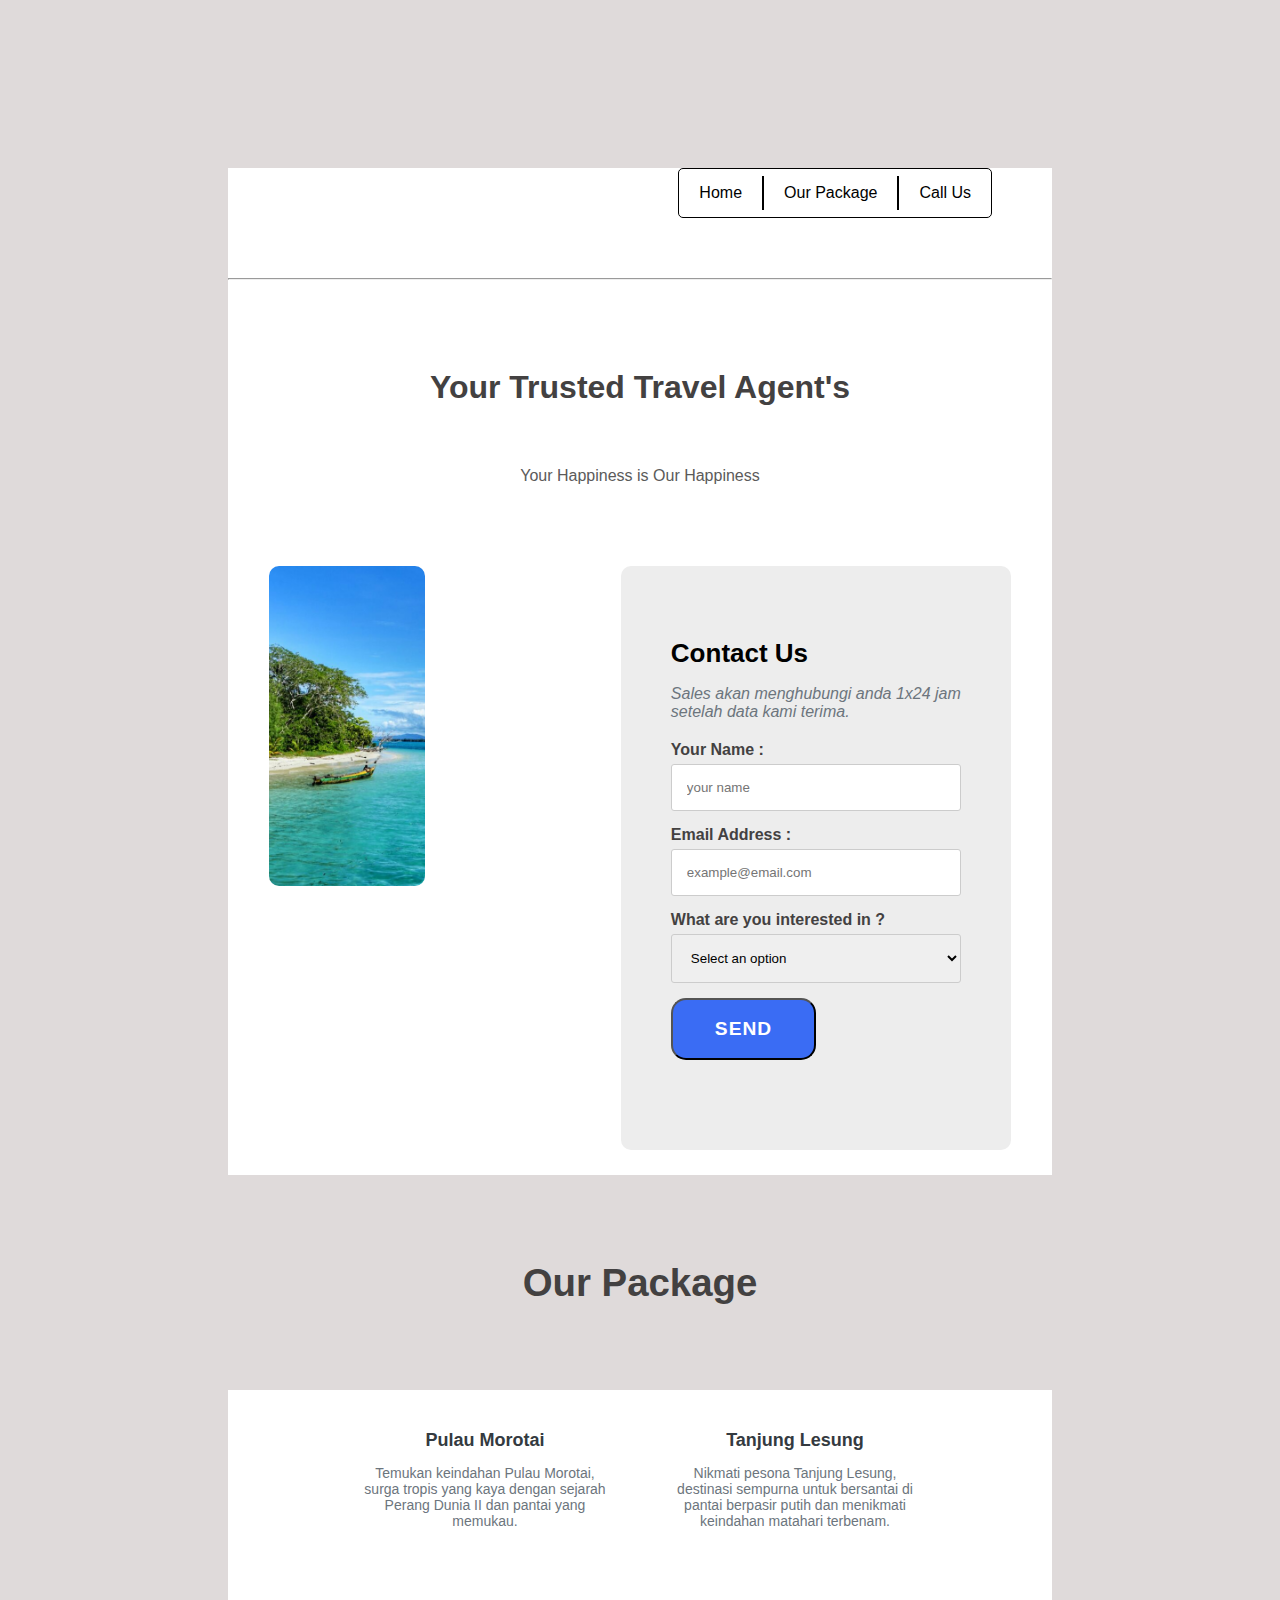
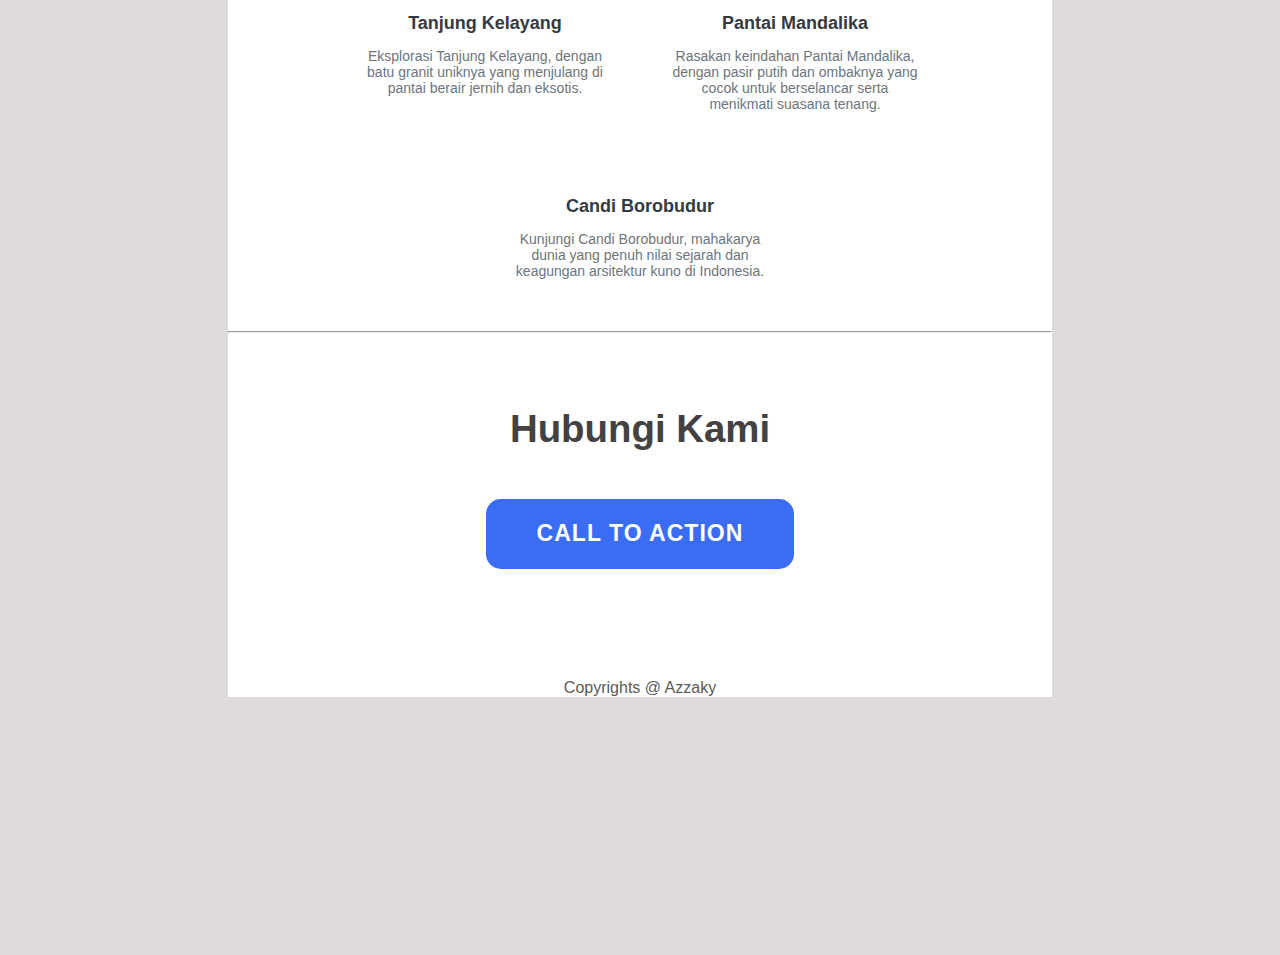
<file: index.html>
<!DOCTYPE html>
<html lang="en">

<head>
    <meta charset="UTF-8">
    <meta name="viewport" content="width=device-width, initial-scale=1.0">
    <title>TRAVELING</title>
    <link rel="stylesheet" href="css/style.css">

</head>

<body>
    <div class="container">
        <header class="main-header">
            <div class="home-icon">
            </div>
            <nav class="nav">
                <a class="nav-left" href="#home">Home</a>
                <a class="nav-center" href="#our-package">Our Package</a>
                <a class="nav-right" href="#call-us">Call Us</a>
            </nav>
        </header>
        <hr />
        <main>
            <header class="content-header">
                <h1>Your Trusted Travel Agent's</h1>
                <br>
                <h4>Your Happiness is Our Happiness</h4>
            </header>

            <section id="home" class="main-container">

                <aside>
                    <div class="banner-img">
                        <img class="banner-slide" src="assets/banner1.jpg" alt="Banner 1">
                        <img class="banner-slide" src="assets/banner2.jpg" alt="Banner 2">
                        <img class="banner-slide" src="assets/banner1.jpg" alt="Banner 3">
                    </div>
                </aside>

                <aside>
                    <div class="banner-img">
                        <img class="banner-slide" src="assets/banner1.jpg" alt="Banner 1">
                        <img class="banner-slide" src="assets/banner2.jpg" alt="Banner 2">
                        <img class="banner-slide" src="assets/banner1.jpg" alt="Banner 3">
                    </div>
                </aside>

                <form class="main-item">
                    <h2 class="contact-header">Contact Us</h2>
                    <p class="contact-message">Sales akan menghubungi anda 1x24 jam
                        <br> setelah data kami terima.
                    </p>
                    <div class="form-field">
                        <label for="name">Your Name :</label>
                        <input type="text" id="name" name="name" placeholder="your name" required>
                    </div>
                    <div class="form-field">
                        <label for="email">Email Address :</label>
                        <input type="email" id="email" name="email" placeholder="example@email.com" required>
                    </div>
                    <div class="form-field">
                        <label for="interest">What are you interested in ?</label>
                        <select id="interest" name="interest" required>
                            <option value="">Select an option</option>
                            <option value="Pulau Morotai">Pulau Morotai</option>
                            <option value="Tanjung Lesung">Tanjung Lesung</option>
                            <option value="Tanjung Kelayang">Tanjung Kelayang</option>
                            <option value="Pantai Mandalika">Pantai Mandalika</option>
                            <option value="Candi Borobudur">Candi Borobudur</option>
                        </select>
                    </div>
                    <button type="submit" class="btn">SEND</button>
                </form>
            </section>

            <!-- Our Package Content -->
            <section id="our-package">
                <header class="our-package-header">
                    <h1>Our Package</h1>
                </header>
                <section class="our-package-container">
                    <div class="feature">
                        <h3>Pulau Morotai</h3>
                        <p>Temukan keindahan Pulau Morotai, surga tropis yang kaya dengan sejarah Perang Dunia II dan pantai yang memukau.</p>
                    </div>
                    <div class="feature">
                        <h3>Tanjung Lesung</h3>
                        <p>Nikmati pesona Tanjung Lesung, destinasi sempurna untuk bersantai di pantai berpasir putih dan menikmati keindahan matahari terbenam.</p>                    </div>
                    <div class="feature">
                        <h3>Tanjung Kelayang</h3>
                        <p>Eksplorasi Tanjung Kelayang, dengan batu granit uniknya yang menjulang di pantai berair jernih dan eksotis.</p>                    </div>
                    <div class="feature">
                        <h3>Pantai Mandalika</h3>
                        <p>Rasakan keindahan Pantai Mandalika, dengan pasir putih dan ombaknya yang cocok untuk berselancar serta menikmati suasana tenang.</p>                    </div>
                    <div class="feature">
                        <h3>Candi Borobudur</h3>
                        <p>Kunjungi Candi Borobudur, mahakarya dunia yang penuh nilai sejarah dan keagungan arsitektur kuno di Indonesia.</p>                    </div>
                </section>
            </section>
            <hr>
            
            <!-- Call Us Content -->
            <section class="call-us-content" id="call-us">
                <h1>Hubungi Kami</h1>
                <br>
                <a href="#" class="btn">CALL TO ACTION</a>
            </section>
        </main>
        <footer>
            <span>Copyrights @ Azzaky</span>
        </footer>
        <script src="js/script.js"></script>
    </div>
</body>

</html>
</file>
<file: css/style.css>
body{
    font-family: Arial, sans-serif;
    padding: 100px;
    margin-bottom: 10%;
    margin-right: 10%;
    margin-left: 10%;
    background-color: #dfdada;
}

.container{
    background-color: #fff;
}
.main-header{
    display: flex;
    justify-content: space-between;
    margin: 60px ;
    margin-top: 30
    ;
}

.home-icon {
    color: #343a40;
    height: 50px;
    width: 50px;
    background-image: url(https://picsum.photos/200);
    background-size: cover;
    background-position: center;
    border-radius: 50%;
}

.nav{
    display: flex;
    border: 1px solid #000;
    border-radius: 5px;
    align-items: center;
}

.nav-left:hover{
    color: rgb(91, 90, 90);
}

.nav-center:hover{
    color: rgb(91, 90, 90);
}

.nav-right:hover{
    color: rgb(91, 90, 90);
}

.nav-left{
    padding-left: 20px;
    padding-right: 20px;
    padding-top: 8px;
    padding-bottom: 8px;
    text-decoration: none;
    color: #000;
}

.nav-center{
    padding-left: 20px;
    padding-right: 20px;
    padding-top: 8px;
    padding-bottom: 8px;
    text-decoration: none;
    border-left: 2px solid black;
    border-right: 2px solid black;
    color: #000;
}

.nav-right{
    padding-left: 20px;
    padding-right: 20px;
    padding-top: 8px;
    padding-bottom: 8px;
    text-decoration: none;
    color: #000;
}

.content-header{
    text-align: center;
    padding: 60px;
}

.content-header > h1{
    color: rgb(67, 65, 65);
}

.content-header > h4{
    color: rgb(91, 90, 90);
    font-weight: lighter;
}

.banner-img{
    border-radius: 10px;
    height: 320px;
    position: relative;
    overflow: hidden;
}

.banner-slide {
    width: 100%;
    height: 100%;
    object-fit: cover;
    position: absolute;
    opacity: 0;
    transition: opacity 1s ease-in-out;
}

.banner-slide.active {
    opacity: 1;
}

.main-container{
    display: flex;
    gap: 20px;
    margin-left: 5%;
    margin-right: 5%;
}

.main-container > aside{
    flex: 1;
}

.main-item{
   
    border-radius: 10px;
    background-color: rgb(237, 237, 237);
    padding: 50px;

}

.package {
    display: grid;
    grid-template-columns: repeat(3, 1fr);
    gap: 20px;
    margin-top: 20px;
  }
.our-package-header{
    background-color: #dfdada ;
    margin-top: 25px;
    padding-top: 60px;
    padding-bottom: 60px;
    text-align: center;
    font-size: larger;
    color: rgb(67, 65, 65);
}

footer{
    margin-top: 30px;
    margin-bottom: 30px;
    text-align: center;
    color: rgb(91, 90, 90);
}

.our-package-container{
    display: flex;
    flex-wrap: wrap;
    justify-content: center;
}

.feature{
    margin: 10px;
    padding: 20px;
    text-align: center;
    width: 250px;
}

.feature > h3 {
    font-size: 18px;
    color: #343a40;
    margin: 10px 0;
}

.feature > p {
    font-size: 14px;
    color: #6c757d;
}

.call-us-content{
    padding: 40px;
    text-align: center;
    font-size: larger;
    align-items: center;
}

.call-us-content > h1{
    color: rgb(67, 65, 65);
}

.btn {
    text-decoration: none;
    color: #fff;
    background-color: #3a6cf4;
    font-size: 1.2em;
    font-weight: 600;
    display: inline-block;
    padding: 0.9375em 2.1875em;
    letter-spacing: 1px;
    border-radius: 15px;
    margin-bottom: 40px;
    transition: 0.7s ease;
}

.btn:hover {
    background-color: #053260;
}
    
.form-field {
    margin-bottom: 15px;
}
    
label {
    display: block;
    margin-bottom: 5px;
    font-weight: bold;
    color: rgb(67, 65, 65);
}
    
input[type="text"],
input[type="email"],
textarea,
select {
    width: 100%;
    padding: 15px;
    border: 1px solid #ccc;
    border-radius: 3px;
    box-sizing: border-box;
    font-family: Arial, Helvetica, sans-serif; 
}
    
textarea {
    resize: none;
}
    
.contact-header {
    margin-bottom: 10px;
    font-size: 26px;
    font-weight: bold;
}
    
.contact-message {
    margin-bottom: 10px;
    font-style: italic;
    color: #6c757d;
    margin-bottom: 20px;
}
</file>
